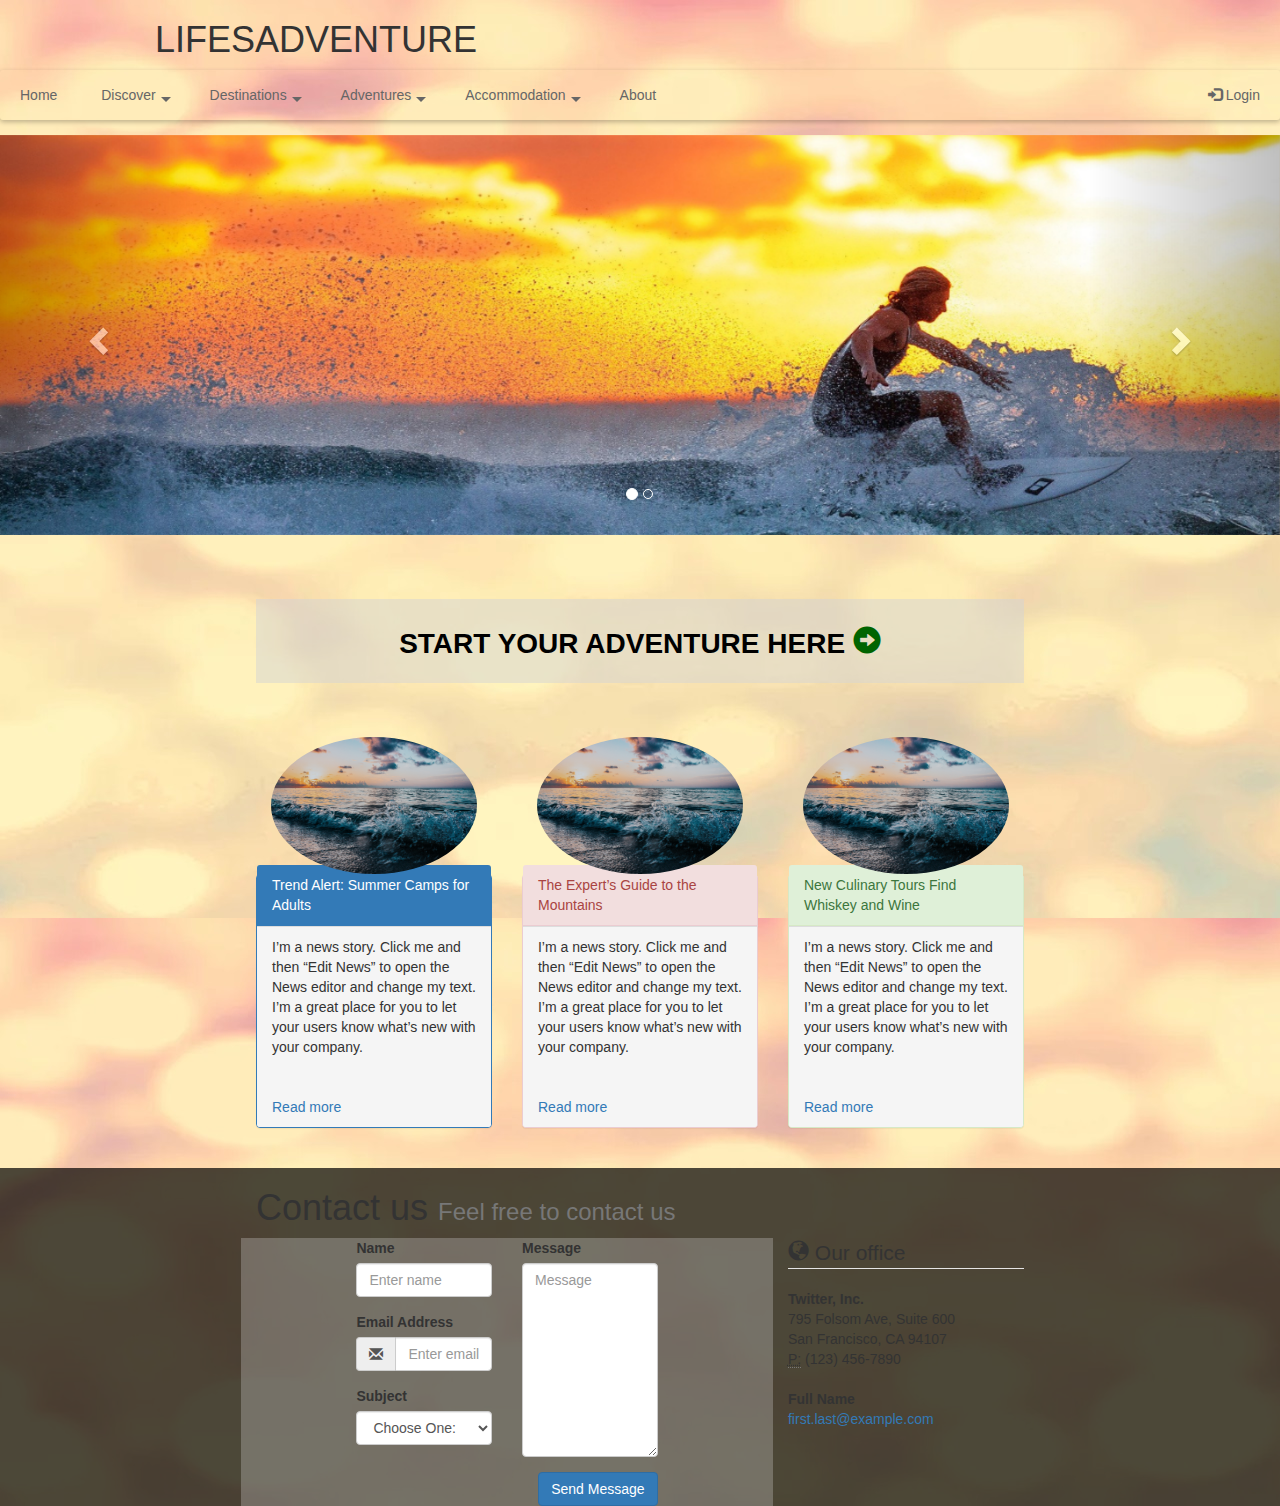
<file: index.html>
<!DOCTYPE html>
<html lang="en">
<head>
    <meta charset="UTF-8">
    <title>Title</title>
    <link rel="stylesheet" type="text/css" href="index.css">
    <meta name="viewport" content="width=device-width, initial-scale=1">
    <link rel="stylesheet" href="https://maxcdn.bootstrapcdn.com/bootstrap/3.3.7/css/bootstrap.min.css">
    <script src="https://ajax.googleapis.com/ajax/libs/jquery/3.3.1/jquery.min.js"></script>
    <script src="https://maxcdn.bootstrapcdn.com/bootstrap/3.3.7/js/bootstrap.min.js"></script>
</head>
<body background="Background.jpg" >
<div id="main">
    <div class="container">
            <h1>LIFESADVENTURE</h1>
        </div>

<!-- CODE FOR NAVBAR -->
        <nav>
            <div class="nav-fostrap">
                <ul>
                    <li><a href="">Home</a></li>
                    <li><a href="javascript:void(0)">Discover<span class="arrow-down"></span></a>
                        <ul class="dropdown">
                            <li><a href="">A</a></li>
                            <li><a href="">B</a></li>
                        </ul>
                    </li>
                    <li><a href="javascript:void(0)" >Destinations<span class="arrow-down"></span></a>
                        <ul class="dropdown">
                            <li><a href="">A</a></li>
                            <li><a href="">B</a></li>
                        </ul>
                    </li>
                    <li><a href="javascript:void(0)" >Adventures<span class="arrow-down"></span></a>
                        <ul class="dropdown">
                            <li><a href="">A</a></li>
                            <li><a href="">B</a></li>
                        </ul>
                    </li>
                    <li><a href="javascript:void(0)" >Accommodation<span class="arrow-down"></span></a>
                        <ul class="dropdown">
                            <li><a href="">A</a></li>
                            <li><a href="">B</a></li>
                        </ul>
                    </li>
                    <li><a href="">About</a></li>
                    <li class="nav navbar-nav navbar-right"><a href="#"><span class="glyphicon glyphicon-log-in"></span> Login</a></li>
                </ul>
            </div>
            <div class="nav-bg-fostrap">
                <div class="navbar-fostrap"> <span></span> <span></span> <span></span> </div>
                <a href="" class="title-mobile">LIFESADVENTURE</a>
            </div>
        </nav>
    </div>


<!-- CODE FOR GALLERY SLIDESHOW -->

<div class="container-slides">
    <div id="myCarousel" class="carousel slide" data-ride="carousel">
        <!-- Indicators -->
        <ol class="carousel-indicators">
            <li data-target="#myCarousel" data-slide-to="0" class="active"></li>
            <li data-target="#myCarousel" data-slide-to="1"></li>
        </ol>

        <!-- Wrapper for slides -->
        <div class="carousel-inner">
            <div class="item active">
                <img src="landscape1.jpg" alt="Surfer" style="width:100%; height: 400px; ">
            </div>

            <div class="item">
                <img src="landscape2.jpg" alt="Sea" style="width:100%; height: 400px;">
            </div>
        </div>

        <!-- Left and right controls -->
        <a class="left carousel-control" href="#myCarousel" data-slide="prev">
            <span class="glyphicon glyphicon-chevron-left"></span>
            <span class="sr-only">Previous</span>
        </a>
        <a class="right carousel-control" href="#myCarousel" data-slide="next">
            <span class="glyphicon glyphicon-chevron-right"></span>
            <span class="sr-only">Next</span>
        </a>
    </div>



        <!-- CODE FOR CLICK TO NEXT ADVENTURE BLOCK-->
    </div>
    <div class="select-adventure">
        <b> START YOUR ADVENTURE HERE </b>
         <b class="glyphicon glyphicon-circle-arrow-right"></b>
    </div>


<div class="container-adventure">
    <div class="row">
        <div class="col-sm-4">
            <div class="panel-body"><img src="landscape.jpg" class="img-circle" style="width:100%" alt="Image"></div>
            <div class="panel panel-primary">
                <div class="panel-heading">Trend Alert:
                    Summer Camps
                    for Adults</div>
                <div class="panel-footer">I’m a news story. Click me and then “Edit News” to open the News editor and change my text.

                    I’m a great place for you to let your users know what’s new with your company.<br> </br><br> <a href="Nr1:#"> Read more </a></br></div>
            </div>
        </div>
        <div class="col-sm-4">
            <div class="panel-body"><img src="landscape.jpg" class="img-circle" style="width:100%" alt="Image"></div>

            <div class="panel panel-danger">
                <div class="panel-heading">The Expert’s
                    Guide to the
                    Mountains</div>
                <div class="panel-footer">I’m a news story. Click me and then “Edit News” to open the News editor and change my text.

                    I’m a great place for you to let your users know what’s new with your company.<br> </br><br> <a href="Nr2:#"> Read more </a></br></div>
            </div>
        </div>
        <div class="col-sm-4">
            <div class="panel-body"><img src="landscape.jpg" class="img-circle" style="width:100%" alt="Image"></div>
            <div class="panel panel-success">
                <div class="panel-heading">New
                    Culinary Tours
                    Find Whiskey and Wine</div>
                <div class="panel-footer">I’m a news story. Click me and then “Edit News” to open the News editor and change my text.

                    I’m a great place for you to let your users know what’s new with your company.<br> </br><br> <a href="Nr3:#"> Read more </a></br></div>
            </div>
        </div>
    </div>
</div><br>
</div>
</body>
<footer>
    <div class="jumbotron-jumbotron-sm">
        <div class="container-footer">
            <div class="row">
                <div class="col-sm-12 col-lg-12">
                    <h1 class="h1">
                        Contact us <small>Feel free to contact us</small></h1>
                </div>
            </div>
        </div>
    </div>
    <div class="container-footer">
        <div class="row">
            <div class="col-md-8">
                <div class="well-well-sm">
                    <form>
                        <div class="row">
                            <div class="col-md-6">
                                <div class="form-group">
                                    <label for="name">
                                        Name</label>
                                    <input type="text" class="form-control" id="name" placeholder="Enter name" required="required" />
                                </div>
                                <div class="form-group">
                                    <label for="email">
                                        Email Address</label>
                                    <div class="input-group">
                                <span class="input-group-addon"><span class="glyphicon glyphicon-envelope"></span>
                                </span>
                                        <input type="email" class="form-control" id="email" placeholder="Enter email" required="required" /></div>
                                </div>
                                <div class="form-group">
                                    <label for="subject">
                                        Subject</label>
                                    <select id="subject" name="subject" class="form-control" required="required">
                                        <option value="na" selected="">Choose One:</option>
                                        <option value="service">General Customer Service</option>
                                        <option value="suggestions">Suggestions</option>
                                        <option value="product">Product Support</option>
                                    </select>
                                </div>
                            </div>
                            <div class="col-md-6">
                                <div class="form-group">
                                    <label for="name">
                                        Message</label>
                                    <textarea name="message" id="message" class="form-control" rows="9" cols="25" required="required"
                                              placeholder="Message"></textarea>
                                </div>
                            </div>
                            <div class="col-md-12">
                                <button type="submit" class="btn btn-primary pull-right" id="btnContactUs">
                                    Send Message</button>
                            </div>
                        </div>
                    </form>
                </div>
            </div>
            <div class="col-md-4">
                <form>
                    <legend><span class="glyphicon glyphicon-globe"></span> Our office</legend>
                    <address>
                        <strong>Twitter, Inc.</strong><br>
                        795 Folsom Ave, Suite 600<br>
                        San Francisco, CA 94107<br>
                        <abbr title="Phone">
                            P:</abbr>
                        (123) 456-7890
                    </address>
                    <address>
                        <strong>Full Name</strong><br>
                        <a href="mailto:#">first.last@example.com</a>
                    </address>
                </form>
            </div>
        </div>
    </div>
</footer>
</html>
</file>
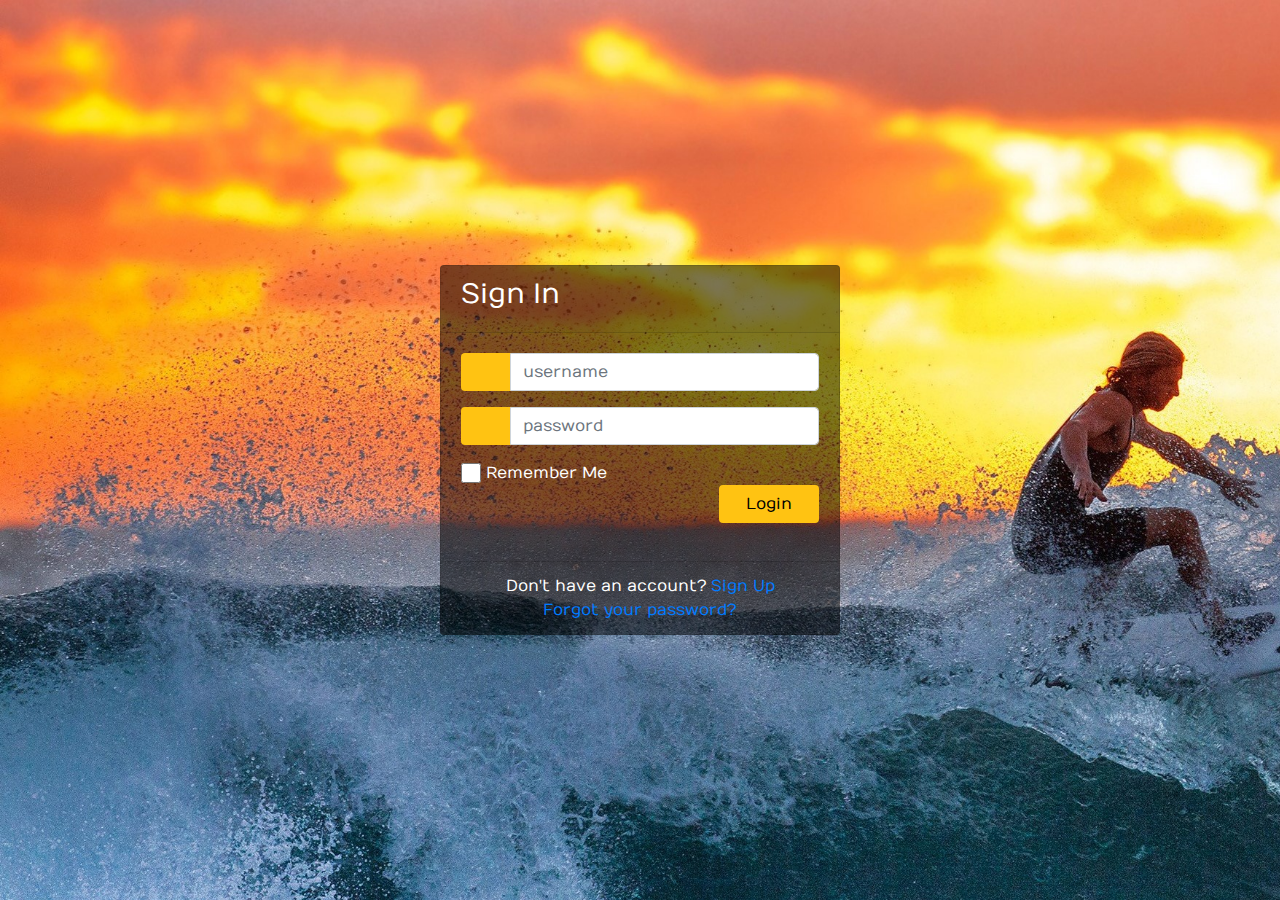
<file: login1.html>
<link href="//maxcdn.bootstrapcdn.com/bootstrap/4.1.1/css/bootstrap.min.css" rel="stylesheet" id="bootstrap-css">
<script src="//maxcdn.bootstrapcdn.com/bootstrap/4.1.1/js/bootstrap.min.js"></script>
<script src="//cdnjs.cloudflare.com/ajax/libs/jquery/3.2.1/jquery.min.js"></script>
<!------ Include the above in your HEAD tag ---------->

<!DOCTYPE html>
<html>
<head>
    <title>Login Page</title>
    <!--Made with love by Mutiullah Samim -->

    <!--Bootsrap 4 CDN-->
    <link rel="stylesheet" href="https://stackpath.bootstrapcdn.com/bootstrap/4.1.3/css/bootstrap.min.css" integrity="sha384-MCw98/SFnGE8fJT3GXwEOngsV7Zt27NXFoaoApmYm81iuXoPkFOJwJ8ERdknLPMO" crossorigin="anonymous">

    <!--Fontawesome CDN-->
    <link rel="stylesheet" href="https://use.fontawesome.com/releases/v5.3.1/css/all.css" integrity="sha384-mzrmE5qonljUremFsqc01SB46JvROS7bZs3IO2EmfFsd15uHvIt+Y8vEf7N7fWAU" crossorigin="anonymous">

    <!--Custom styles-->
    <link rel="stylesheet" type="text/css" href="login1.css">
</head>
<body>
<div class="container">
    <div class="d-flex justify-content-center h-100">
        <div class="card">
            <div class="card-header">
                <h3>Sign In</h3>
                <div class="d-flex justify-content-end social_icon">
                    <span><i class="fab fa-facebook-square"></i></span>
                    <span><i class="fab fa-google-plus-square"></i></span>
                    <span><i class="fab fa-twitter-square"></i></span>
                </div>
            </div>
            <div class="card-body">
                <form>
                    <div class="input-group form-group">
                        <div class="input-group-prepend">
                            <span class="input-group-text"><i class="fas fa-user"></i></span>
                        </div>
                        <input type="text" class="form-control" placeholder="username">

                    </div>
                    <div class="input-group form-group">
                        <div class="input-group-prepend">
                            <span class="input-group-text"><i class="fas fa-key"></i></span>
                        </div>
                        <input type="password" class="form-control" placeholder="password">
                    </div>
                    <div class="row align-items-center remember">
                        <input type="checkbox">Remember Me
                    </div>
                    <div class="form-group">
                        <input type="submit" value="Login" class="btn float-right login_btn">
                    </div>
                </form>
            </div>
            <div class="card-footer">
                <div class="d-flex justify-content-center links">
                    Don't have an account?<a href="#">Sign Up</a>
                </div>
                <div class="d-flex justify-content-center">
                    <a href="#">Forgot your password?</a>
                </div>
            </div>
        </div>
    </div>
</div>
</body>
</html>
</file>
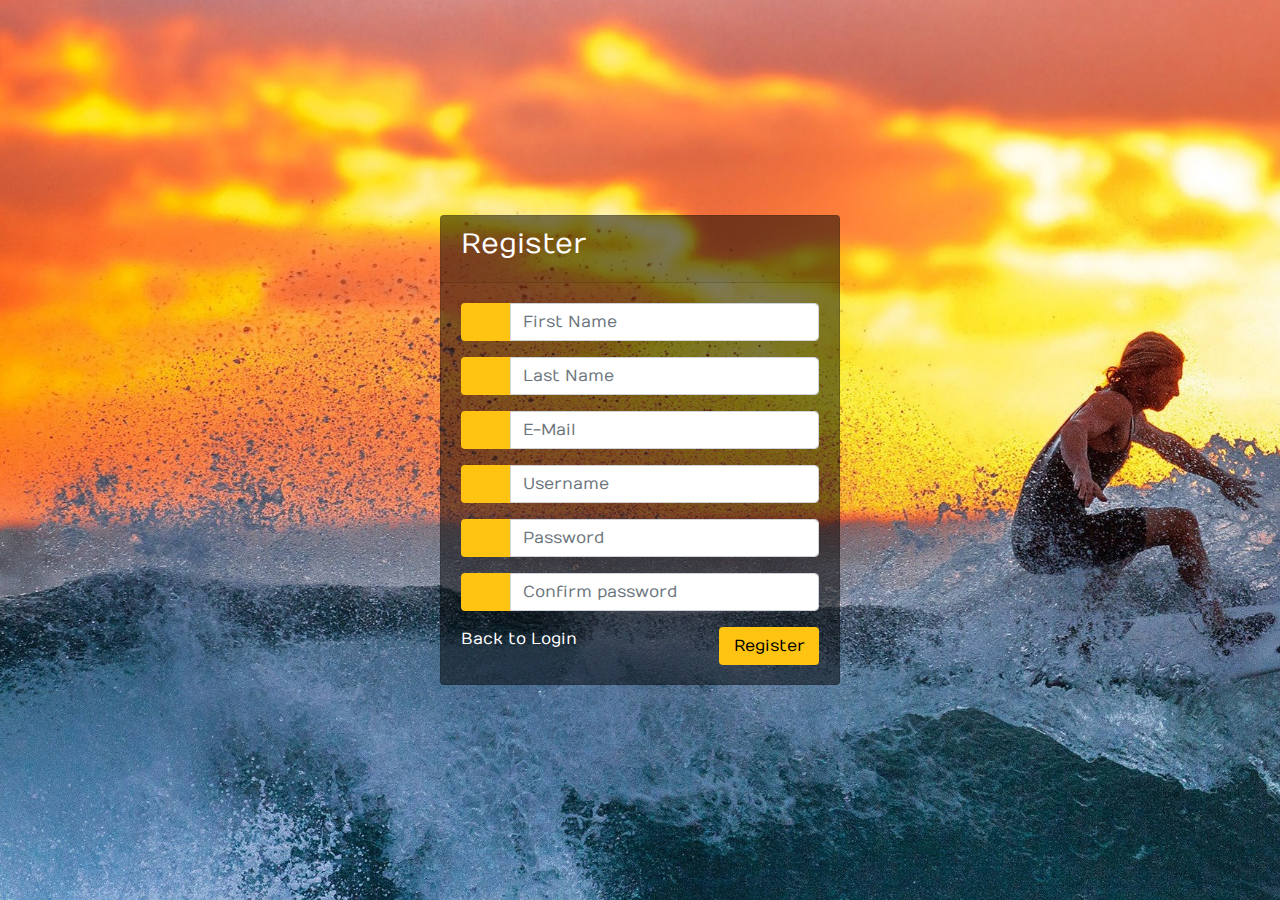
<file: register.html>
<link href="//maxcdn.bootstrapcdn.com/bootstrap/4.1.1/css/bootstrap.min.css" rel="stylesheet" id="bootstrap-css">
<script src="//maxcdn.bootstrapcdn.com/bootstrap/4.1.1/js/bootstrap.min.js"></script>
<script src="//cdnjs.cloudflare.com/ajax/libs/jquery/3.2.1/jquery.min.js"></script>
<!------ Include the above in your HEAD tag ---------->

<!DOCTYPE html>
<html>
<head>
    <title>Login Page</title>
    <!--Made with love by Mutiullah Samim -->

    <!--Bootsrap 4 CDN-->
    <link rel="stylesheet" href="https://stackpath.bootstrapcdn.com/bootstrap/4.1.3/css/bootstrap.min.css" integrity="sha384-MCw98/SFnGE8fJT3GXwEOngsV7Zt27NXFoaoApmYm81iuXoPkFOJwJ8ERdknLPMO" crossorigin="anonymous">

    <!--Fontawesome CDN-->
    <link rel="stylesheet" href="https://use.fontawesome.com/releases/v5.3.1/css/all.css" integrity="sha384-mzrmE5qonljUremFsqc01SB46JvROS7bZs3IO2EmfFsd15uHvIt+Y8vEf7N7fWAU" crossorigin="anonymous">

    <!--Custom styles-->
    <link rel="stylesheet" type="text/css" href="register.css">
</head>
<body>
<div class="container">
    <div class="d-flex justify-content-center h-100">
        <div class="card">
            <div class="card-header">
                <h3>Register</h3>
            </div>
            <div class="card-body">
                <form>
                    <div class="input-group form-group">
                        <div class="input-group-prepend">
                            <span class="input-group-text"><i class="fas fa-user"></i></span>
                        </div>
                        <input type="text" class="form-control" placeholder="First Name">
                    </div>
                    <div class="input-group form-group">
                        <div class="input-group-prepend">
                            <span class="input-group-text"><i class="fas fa-user"></i></span>
                        </div>
                        <input type="text" class="form-control" placeholder="Last Name">
                    </div>
                    <div class="input-group form-group">
                        <div class="input-group-prepend">
                            <span class="input-group-text"><i class="fas fa-user"></i></span>
                        </div>
                        <input type="email" class="form-control" placeholder="E-Mail">
                    </div>
                    <div class="input-group form-group">
                        <div class="input-group-prepend">
                            <span class="input-group-text"><i class="fas fa-user"></i></span>
                        </div>
                        <input type="text" class="form-control" placeholder="Username">
                    </div>
                    <div class="input-group form-group">
                        <div class="input-group-prepend">
                            <span class="input-group-text"><i class="fas fa-key"></i></span>
                        </div>
                        <input type="password" class="form-control" placeholder="Password">
                    </div>
                    <div class="input-group form-group">
                        <div class="input-group-prepend">
                            <span class="input-group-text"><i class="fas fa-key"></i></span>
                        </div>
                        <input type="password" class="form-control" placeholder="Confirm password">
                    </div>

                    <div class="form-group">
                        <input type="submit" value="Register" class="btn float-right login_btn">
                    </div>
                    <div class="d-flex float-left links" id="BackLogin">
                            <a href="#">Back to Login</a>
                    </div>
                </form>
            </div>

        </div>
    </div>
</div>
</body>
</html>
</file>
<file: index.css>
* {

    margin: 0;
    padding: 0;
    -webkit-box-sizing: border-box;
    -moz-box-sizing: border-box;
    -ms-box-sizing: border-box;
    box-sizing: border-box;
}

body {
    font-size: 15px;
    color: #666;
    font-family: 'Roboto', sans-serif;
}
.content {
    height: 200px;

}
a { text-decoration: none; }


.container {
    max-width: 1000px;
    margin: 0 auto;
    width: 100%;
}

.container-adventure{
    margin-top: 3%;
}

.nav-fostrap {
    position:relative;
    z-index:1;
    display: block;
    margin-bottom: 15px ;
    background: transparent;
    -webkit-box-shadow: 0 2px 5px 0 rgba(0, 0, 0, 0.26);
    -moz-box-shadow: 0 2px 5px 0 rgba(0, 0, 0, 0.26);
    -ms-box-shadow: 0 2px 5px 0 rgba(0, 0, 0, 0.26);
    -o-box-shadow: 0 2px 5px 0 rgba(0, 0, 0, 0.26);
    box-shadow: 0 2px 5px 0 rgba(0, 0, 0, 0.26);
    border-radius: 3px;
    overflow: visible;
}

.nav-fostrap ul {
    list-style-type: none;
    margin: 0;
    padding: 0;
    display: block;
}

.nav-fostrap li {
    list-style-type: none;
    margin: 0;
    padding: 0;
    display: inline-block;
    position: relative;
    font-size: 14px;
    color: #def1f0;
}

.nav-fostrap li a {
    padding: 15px 20px;
    font-size: 14px;
    color: #666;
    display: inline-block;
    outline: 0;
    font-weight: 400;
}

.nav-fostrap li:hover ul.dropdown { display: block; }

.nav-fostrap li ul.dropdown {
    position: absolute;
    display: none;
    width: 200px;
    background: transparent;
    -webkit-box-shadow: 0 2px 5px 0 rgba(0, 0, 0, 6.26);
    -moz-box-shadow: 0 2px 5px 0 rgba(0, 0, 0, 6.26);
    -ms-box-shadow: 0 2px 5px 0 rgba(0, 0, 0, 6.26);
    -o-box-shadow: 0 2px 5px 0 rgba(0, 0, 0, 6.26);
    box-shadow: 0 2px 5px 0 rgba(0, 0, 0, 6.26);
    padding-top: 0;
}

.nav-fostrap li ul.dropdown li {
    display: block;
    list-style-type: none;
}

.nav-fostrap li ul.dropdown li a {
    padding: 15px 20px;
    font-size: 15px;
    color: #fff;
    display: block;
    font-weight: 400;
}

.nav-fostrap li ul.dropdown li:last-child a { border-bottom: none; }

.nav-fostrap li:hover a {
    background: transparent;
    color: #666 !important;
}

.nav-fostrap li:first-child:hover a { border-radius: 3px 0 0 3px; }

.nav-fostrap li ul.dropdown li:hover a { background: rgba(0,0,0, .1); }

.nav-fostrap li ul.dropdown li:first-child:hover a { border-radius: 0; }

.nav-fostrap li:hover .arrow-down { border-top: 5px solid #666; }

.arrow-down {
    width: 0;
    height: 0;
    border-left: 5px solid transparent;
    border-right: 5px solid transparent;
    border-top: 5px solid #666;
    position: relative;
    top: 15px;
    right: -5px;
    content: '';
}
.title-mobile {
    display: none;
}

.select-adventure b{
    font-size: 2em;
}

.select-adventure{
    margin-top: 5%;
    text-align: center;
    color: white;
}

.row{
    padding-left: 20%;
    padding-right: 20%;
}
@media only screen and (max-width:900px) {


    .container-slides{
        display: none;
    }

    .container h1{
        display: none;
    }

    .select-adventure{
        display: none;
    }

    .nav-fostrap {
        background: #fff;
        width: 200px;
        height: 100%;
        display: block;
        position: fixed;
        left: 0px;
        top: 0px;
        -webkit-transition: left 0.25s ease;
        -moz-transition: left 0.25s ease;
        -ms-transition: left 0.25s ease;
        -o-transition: left 0.25s ease;
        transition: left 0.25s ease;
        margin: 0;
        border: 0;
        border-radius: 0;
        overflow-y: auto;
        overflow-x: hidden;
        height: 100%;
    }
    .title-mobile {
        position: fixed;
        display: block;
        top: 10px;
        font-size: 20px;
        left: 100px;
        right: 100px;
        text-align: center;
        color: #FFF;
    }
    .nav-fostrap.visible {
        left: 0px;
        -webkit-transition: left 0.25s ease;
        -moz-transition: left 0.25s ease;
        -ms-transition: left 0.25s ease;
        -o-transition: left 0.25s ease;
        transition: left 0.25s ease;
    }

    .nav-bg-fostrap {
        display: inline-block;
        vertical-align: middle;
        width: 100%;
        height: 50px;
        margin: 0;
        position: absolute;
        top: 0px;
        left: 0px;
        background: black;
        padding: 12px 0 0 10px;
        -webkit-box-shadow: 0 2px 5px 0 rgba(0, 0, 0, 0.26);
        -moz-box-shadow: 0 2px 5px 0 rgba(0, 0, 0, 0.26);
        -ms-box-shadow: 0 2px 5px 0 rgba(0, 0, 0, 0.26);
        -o-box-shadow: 0 2px 5px 0 rgba(0, 0, 0, 0.26);
        box-shadow: 0 2px 5px 0 rgba(0, 0, 0, 0.26);
    }

    .navbar-fostrap {
        display: inline-block;
        vertical-align: middle;
        height: 50px;
        cursor: pointer;
        margin: 0;
        position: absolute;
        top: 0;
        left: 0;
        padding: 12px;

    }

    .navbar-fostrap span {
        height: 2px;
        background: #fff;
        margin: 5px;
        display: block;
        width: 20px;
    }

    .navbar-fostrap span:nth-child(2) { width: 20px; }

    .navbar-fostrap span:nth-child(3) { width: 20px; }

    .nav-fostrap ul { padding-top: 50px; }

    .nav-fostrap li { display: block; }

    .nav-fostrap li a {
        display: block;
        color: #505050;
        font-weight: 600;
    }

    .nav-fostrap li:first-child:hover a { border-radius: 0; }

    .nav-fostrap li ul.dropdown { position: relative; }

    .nav-fostrap li ul.dropdown li a {
        background: black !important;
        border-bottom: none;
        color: #fff !important;
    }

    .nav-fostrap li:hover a {
        background: black;
        color: #fff !important;
    }

    .nav-fostrap li ul.dropdown li:hover a {
        background: rgba(0,0,0,.1); !important;
        color: #fff !important;
    }

    .nav-fostrap li ul.dropdown li a { padding: 10px 10px 10px 30px; }

    .nav-fostrap li:hover .arrow-down { border-top: 5px solid #fff; }

    .arrow-down {
        border-top: 5px solid #505050;
        position: absolute;
        top: 20px;
        right: 10px;
    }

    .cover-bg {
        background: rgba(0,0,0,0.5);
        position: fixed;
        top: 0;
        bottom: 0;
        left: 0;
        right: 0;
    }
}
@media only screen and (max-width:1199px) {

    .container {
        width: 96%;
        }
}

.container-slides{

}

.fixed-top {
    position: fixed;
    top: 0;
    right: 0;
    left: 0;
}

.select-adventure {
    margin-right: 20%;
    margin-left: 20%;
    text-align: center;
    background-color: rgba(211,211,211,0.5);
    padding-top: 2%;
    padding-bottom:  1.5%;
    color: #000;
}

.select-adventure b{
    color: #000;
}

.select-adventure .glyphicon-circle-arrow-right {
    color: darkgreen;
}

.col-sm-4 .panel-heading{
    margin-top: -10px;
}

.col-sm-4 .panel-body{
    padding-bottom: 0%;

}
.container-footer {
    border-top: #030303;
    border: 5px;
}

.container-footer .col-md-8{
    background-color: RGBA(211,211,211,0.3);
}

.container .jumbotron small {
    background: #358CCE;
    color: #FFF;
    border-radius: 0px;
}
.container-footer  .jumbotron-sm { padding-top: 24px;
    padding-bottom: 24px; }

.container-footer .jumbotron small {
    color: #FFF;
}
.container-footer .h1 small {
    font-size: 24px;
}

footer{
    background-color: RGBA(0,0,0,0.7);
}
</file>
<file: login1.css>
/* Made with love by Mutiullah Samim*/

@import url('https://fonts.googleapis.com/css?family=Numans');

html,body{
    background-image: url("mansurfing.jpg");
    background-size: cover;
    background-repeat: no-repeat;
    font-family: 'Numans', sans-serif;
}



.container{
    height: 100%;
    align-content: center;
}

.card{
    height: 370px;
    margin-top: auto;
    margin-bottom: auto;
    width: 400px;
    background-color: rgba(0,0,0,0.5) !important;
}

.social_icon span{
    font-size: 60px;
    margin-left: 10px;
    color: #1D3D4A;

}

.social_icon span:hover{
    color: white;
    cursor: pointer;
}

.card-header h3{
    color: white;
}

.social_icon{
    position: absolute;
    right: 20px;
    top: -45px;
}

.input-group-prepend span{
    width: 50px;
    background-color: #FFC312;
    color: black;
    border:0 !important;
}

input:focus{
    outline: 0 0 0 0  !important;
    box-shadow: 0 0 0 0 !important;

}

.remember{
    color: white;
}

.remember input
{
    width: 20px;
    height: 20px;
    margin-left: 15px;
    margin-right: 5px;
}

.login_btn{
    color: black;
    background-color: #FFC312;
    width: 100px;
}

.login_btn:hover{
    color: black;
    background-color: white;
}

.links{
    color: white;
}

.links a{
    margin-left: 4px;
}
</file>
<file: register.css>
/* Made with love by Mutiullah Samim*/

@import url('https://fonts.googleapis.com/css?family=Numans');

html,body{
    background-image: url("mansurfing.jpg");
    background-size: cover;
    background-repeat: no-repeat;
    height: 100%;
    font-family: 'Numans', sans-serif;
}

.container{
    height: 100%;
    align-content: center;
}

.card{
    height: 470px;
    margin-top: auto;
    margin-bottom: auto;
    width: 400px;
    background-color: rgba(0,0,0,0.5) !important;
}

.card-header h3{
    color: white;
}

.input-group-prepend span{
    width: 50px;
    background-color: #FFC312;
    color: black;
    border:0 !important;
}

input:focus{
    outline: 0 0 0 0  !important;
    box-shadow: 0 0 0 0 !important;

}

.remember{
    color: white;
}

.remember input
{
    width: 20px;
    height: 20px;
    margin-left: 15px;
    margin-right: 5px;
}

.login_btn{
    color: black;
    background-color: #FFC312;
    width: 100px;
}

.login_btn:hover{
    color: black;
    background-color: white;
}

.links a{
    color: white;

}
</file>
